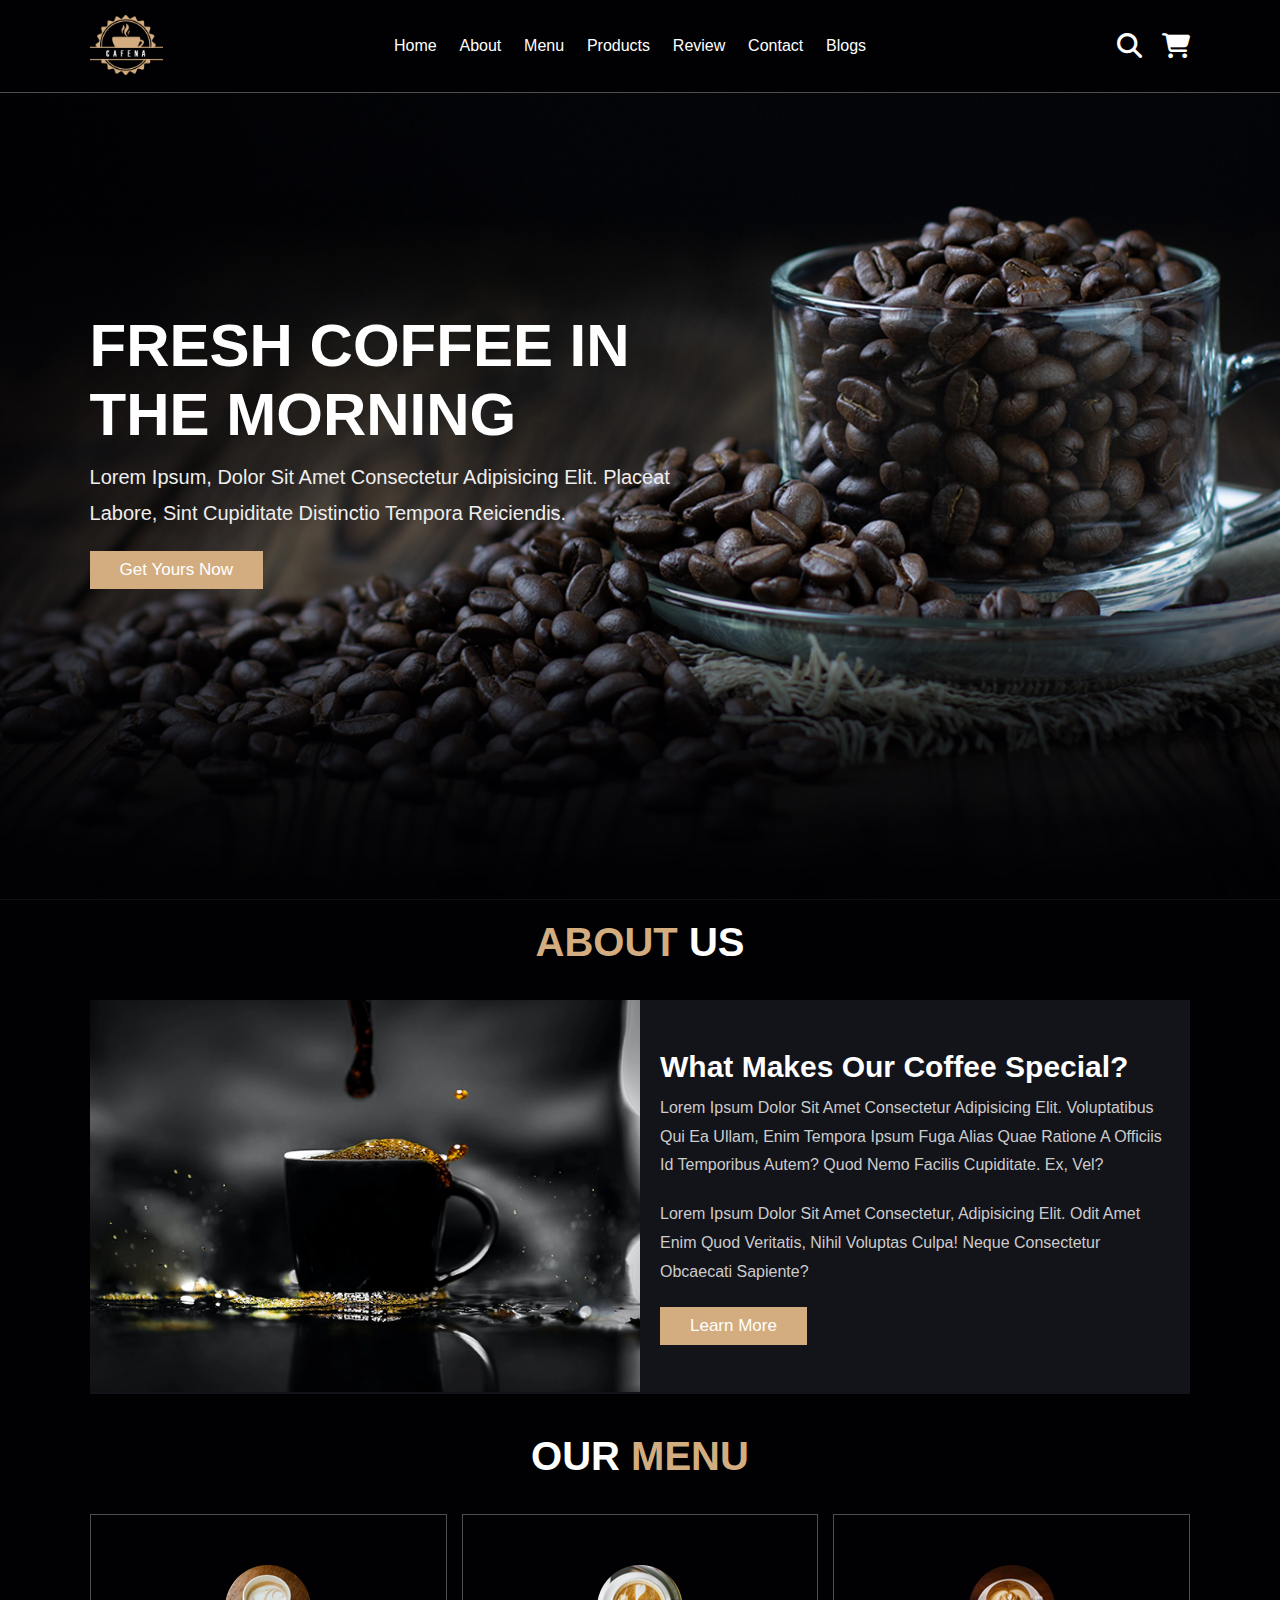
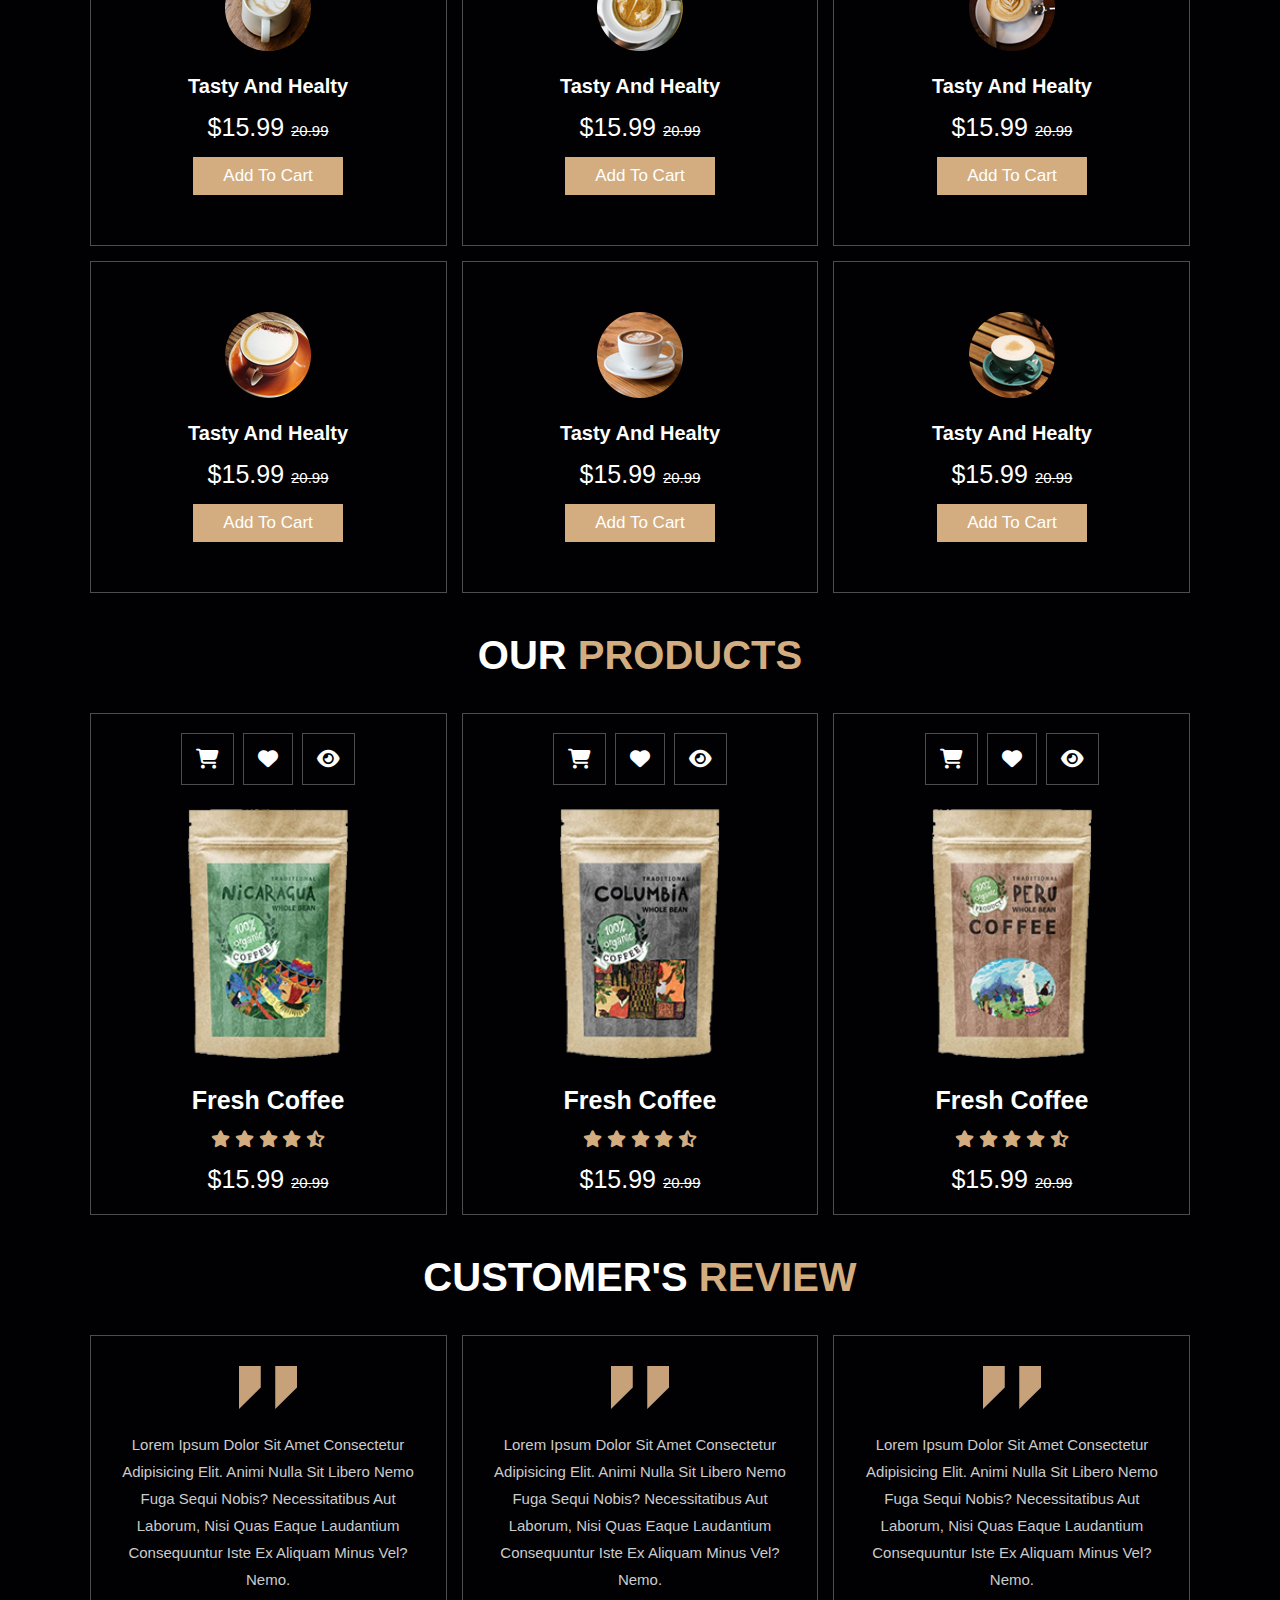
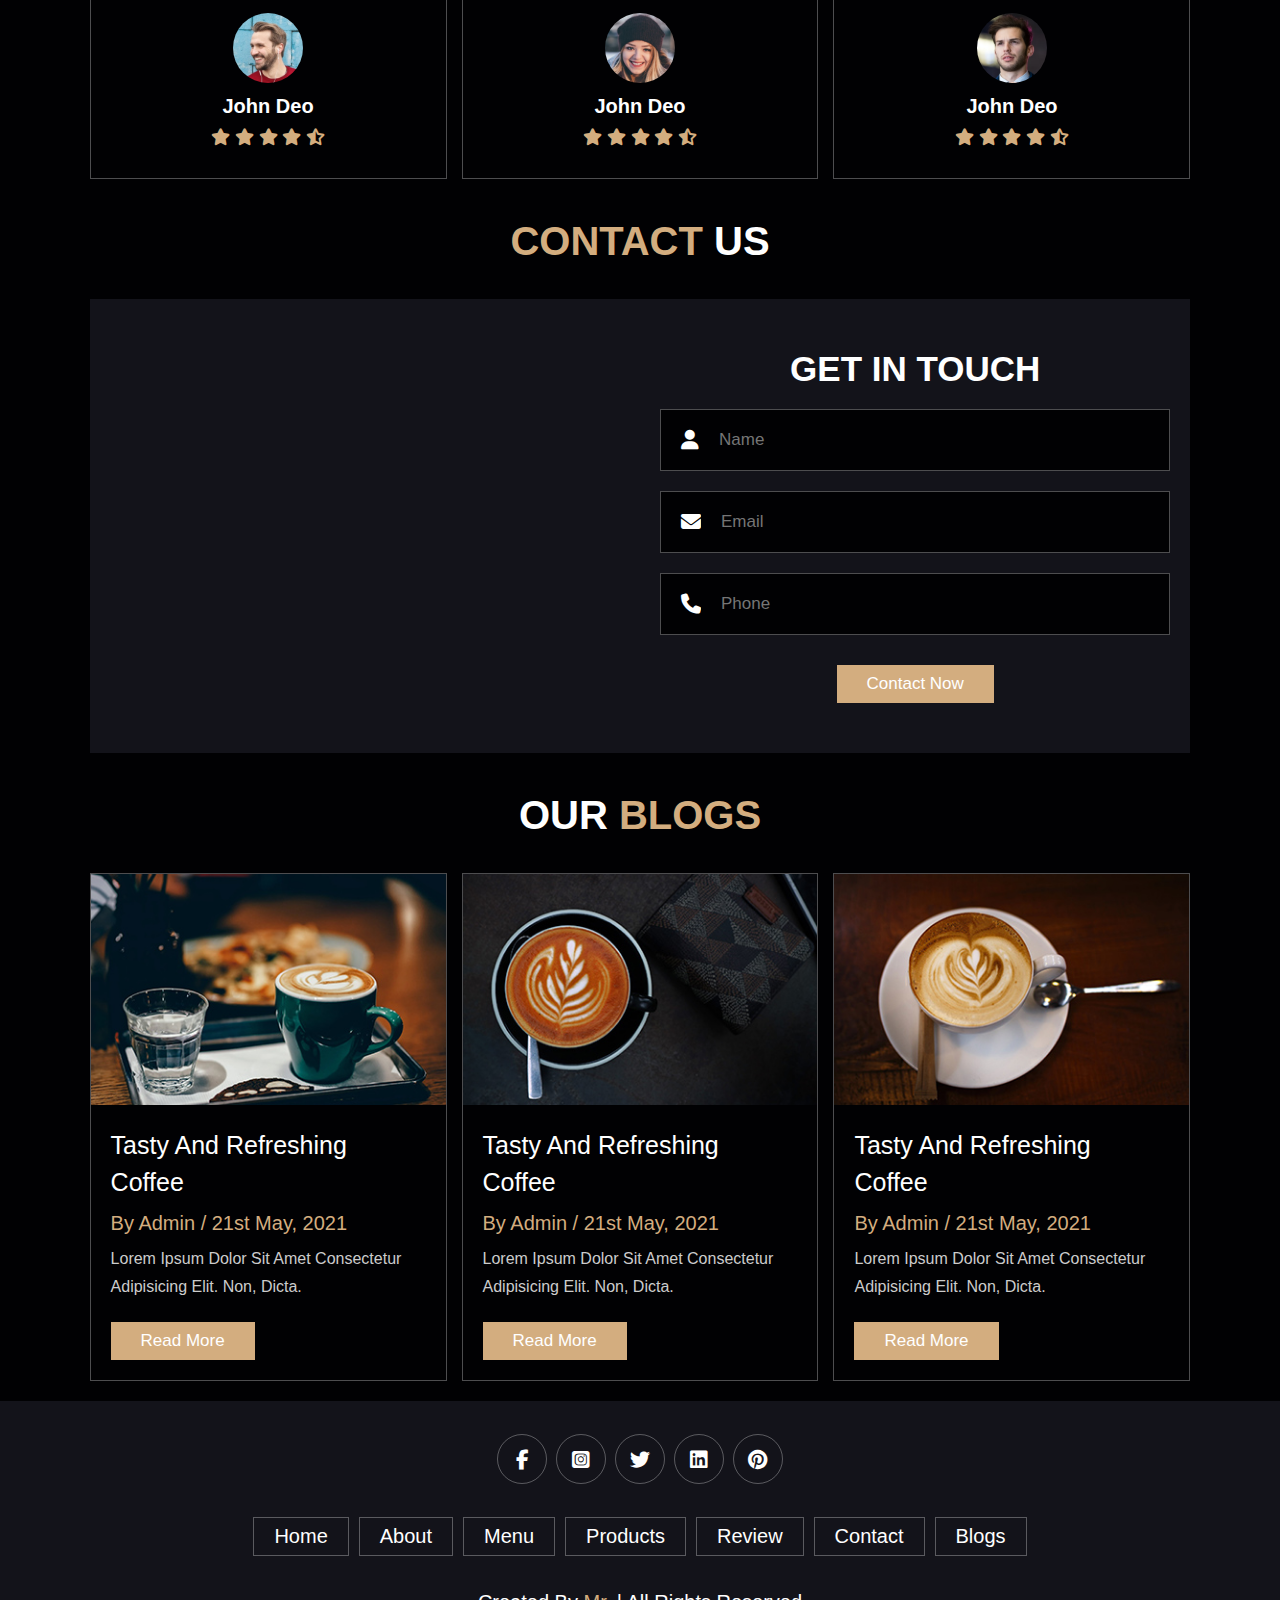
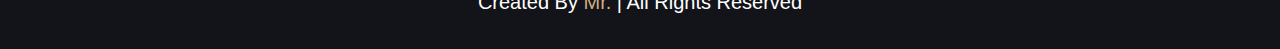
<file: CoffeeWebsite-responsive/index.html>
<!DOCTYPE html>
<html lang="en">
<head>
    <meta charset="UTF-8">
    <meta http-equiv="X-UA-Compatible" content="IE=edge">
    <meta name="viewport" content="width=device-width, initial-scale=1.0">
    <link rel="stylesheet" href="/CoffeeWebsite-responsive/asset/css/style.css">
    <link rel="stylesheet" href="https://cdnjs.cloudflare.com/ajax/libs/font-awesome/6.1.1/css/all.min.css">
    <title>Coffee Website</title>
</head>
<body>
    <header class="header">
        <div class="logo">
            <a href="#"><img src="/CoffeeWebsite-responsive/asset/images/logo.png" alt="logo"></a>
        </div>
        <nav class="navbar">
            <a href="#home">Home</a>
            <a href="#about">About</a>
            <a href="#menu">Menu</a>
            <a href="#products">Products</a>
            <a href="#review">Review</a>
            <a href="#contact">Contact</a>
            <a href="#blogs">Blogs</a>
        </nav>
        <div class="icons">
            <div class="icon-search"><i class="fa-solid fa-magnifying-glass"></i></div>
            <div class="icon-cart"><i class="fa-solid fa-cart-shopping"></i></div>
            <div class="icon-menu"><i class="fa-solid fa-bars"></i></div>
        </div>

        <div class="search-form">
            <input type="text" placeholder="search here...">
            <label for="search-box" class="fa-solid fa-magnifying-glass"></label>
        </div>
        <div class="cart-item-container">
            <div class="cart-item">
                <img src="/CoffeeWebsite-responsive/asset/images/cart-item-1.png" alt="cartitem">
                <div class="content">
                    <h3>Cart Item 01</h3>
                    <span class="price">$15.99/-</span>
                </div>
                <span  class="fa-solid fa-xmark"></span>
            </div>
            <div class="cart-item">
                <img src="/CoffeeWebsite-responsive/asset/images/cart-item-2.png" alt="cartitem">
                <div class="content">
                    <h3>Cart Item 01</h3>
                    <span class="price">$15.99/-</span>
                </div>
                <span  class="fa-solid fa-xmark"></span>
            </div>
            <div class="cart-item">
                <img src="/CoffeeWebsite-responsive/asset/images/cart-item-3.png" alt="cartitem">
                <div class="content">
                    <h3>Cart Item 01</h3>
                    <span class="price">$15.99/-</span>
                </div>
                <span  class="fa-solid fa-xmark"></span>
            </div>
            <div class="cart-item">
                <img src="/CoffeeWebsite-responsive/asset/images/cart-item-4.png" alt="cartitem">
                <div class="content">
                    <h3>Cart Item 01</h3>
                    <span class="price">$15.99/-</span>
                </div>
                <span  class="fa-solid fa-xmark"></span>
            </div>
            <button class="btn checkout-btn">CheckOut Now</button>
        </div>

    </header>

    <!-- section home -->
    <section class="home" id="home">
        <div class="content">
            <h3>fresh coffee in the morning</h3>
            <p>Lorem Ipsum, Dolor Sit Amet Consectetur Adipisicing Elit. Placeat Labore, Sint Cupiditate Distinctio Tempora Reiciendis.</p>
            <button class="btn">Get Yours Now</button>
        </div>
    </section>
    <!-- End section home -->

    <!-- About section -->
    <section class="about" id="about">
        <h1 class="heading"><span>about</span> us</h1>
        <div class="about-box">
            <div class="about-image">
                <img src="/CoffeeWebsite-responsive/asset/images/about-img.jpeg" alt="about">
            </div>
            <div class="about-content">
                <h3>What Makes Our Coffee Special?</h3>
                <p>Lorem Ipsum Dolor Sit Amet Consectetur Adipisicing Elit. Voluptatibus Qui Ea Ullam, Enim Tempora Ipsum Fuga Alias Quae Ratione A Officiis Id Temporibus Autem? Quod Nemo Facilis Cupiditate. Ex, Vel?</p>
                <p>Lorem Ipsum Dolor Sit Amet Consectetur, Adipisicing Elit. Odit Amet Enim Quod Veritatis, Nihil Voluptas Culpa! Neque Consectetur Obcaecati Sapiente?</p>
                <button class="btn">Learn More</button>
            </div>
        </div>
    </section>
    <!-- End about section -->

    <!-- Menu section -->
    <section class="menu" id="menu">
        <h1 class="heading">our <span>menu</span></h1>
        <div class="box-container">
            <div class="box">
                <div class="image">
                    <img src="/CoffeeWebsite-responsive/asset/images/menu-1.png" alt="">
                </div>
                <h3>Tasty And Healty</h3>
                <div class="price">
                    $15.99 <span>20.99</span>
                </div>
                <button class="btn">Add to cart</button>
            </div>
            <div class="box">
                <div class="image">
                    <img src="/CoffeeWebsite-responsive/asset/images/menu-2.png" alt="">
                </div>
                <h3>Tasty And Healty</h3>
                <div class="price">
                    $15.99 <span>20.99</span>
                </div>
                <button class="btn">Add to cart</button>
            </div>
            <div class="box">
                <div class="image">
                    <img src="/CoffeeWebsite-responsive/asset/images/menu-3.png" alt="">
                </div>
                <h3>Tasty And Healty</h3>
                <div class="price">
                    $15.99 <span>20.99</span>
                </div>
                <button class="btn">Add to cart</button>
            </div>
            <div class="box">
                <div class="image">
                    <img src="/CoffeeWebsite-responsive/asset/images/menu-4.png" alt="">
                </div>
                <h3>Tasty And Healty</h3>
                <div class="price">
                    $15.99 <span>20.99</span>
                </div>
                <button class="btn">Add to cart</button>
            </div>
            <div class="box">
                <div class="image">
                    <img src="/CoffeeWebsite-responsive/asset/images/menu-5.png" alt="">
                </div>
                <h3>Tasty And Healty</h3>
                <div class="price">
                    $15.99 <span>20.99</span>
                </div>
                <button class="btn">Add to cart</button>
            </div>
            <div class="box">
                <div class="image">
                    <img src="/CoffeeWebsite-responsive/asset/images/menu-6.png" alt="">
                </div>
                <h3>Tasty And Healty</h3>
                <div class="price">
                    $15.99 <span>20.99</span>
                </div>
                <button class="btn">Add to cart</button>
            </div>
        </div>
    </section>
    <!-- End memnu section -->

    <!-- Products section -->
    <section class="products" id="products">
        <h1 class="heading">our <span>products</span></h1>
        <div class="box-container">
            <div class="box">
                <div class="icons">
                    <a href="#"><i class="fa-solid fa-cart-shopping"></i></a>
                    <a href="#"><i class="fa-solid fa-heart"></i></i></a>
                    <a href="#"><i class="fa-solid fa-eye"></i></i></a>
                </div>
                <div class="image">
                    <img src="/CoffeeWebsite-responsive/asset/images/product-1.png" alt="">
                </div>
                <div class="content">
                    <h3>fresh coffee</h3>
                    <div class="stars">
                        <i class="fa-solid fa-star"></i>
                        <i class="fa-solid fa-star"></i>
                        <i class="fa-solid fa-star"></i>
                        <i class="fa-solid fa-star"></i>
                        <i class="fa-solid fa-star-half-stroke"></i>
                    </div>
                    <div class="price">
                        $15.99 <span>20.99</span>
                    </div>
                </div>
            </div>
            <div class="box">
                <div class="icons">
                    <a href="#"><i class="fa-solid fa-cart-shopping"></i></a>
                    <a href="#"><i class="fa-solid fa-heart"></i></i></a>
                    <a href="#"><i class="fa-solid fa-eye"></i></i></a>
                </div>
                <div class="image">
                    <img src="/CoffeeWebsite-responsive/asset/images/product-2.png" alt="">
                </div>
                <div class="content">
                    <h3>fresh coffee</h3>
                    <div class="stars">
                        <i class="fa-solid fa-star"></i>
                        <i class="fa-solid fa-star"></i>
                        <i class="fa-solid fa-star"></i>
                        <i class="fa-solid fa-star"></i>
                        <i class="fa-solid fa-star-half-stroke"></i>
                    </div>
                    <div class="price">
                        $15.99 <span>20.99</span>
                    </div>
                </div>
            </div>
            <div class="box">
                <div class="icons">
                    <a href="#"><i class="fa-solid fa-cart-shopping"></i></a>
                    <a href="#"><i class="fa-solid fa-heart"></i></i></a>
                    <a href="#"><i class="fa-solid fa-eye"></i></i></a>
                </div>
                <div class="image">
                    <img src="/CoffeeWebsite-responsive/asset/images/product-3.png" alt="">
                </div>
                <div class="content">
                    <h3>fresh coffee</h3>
                    <div class="stars">
                        <i class="fa-solid fa-star"></i>
                        <i class="fa-solid fa-star"></i>
                        <i class="fa-solid fa-star"></i>
                        <i class="fa-solid fa-star"></i>
                        <i class="fa-solid fa-star-half-stroke"></i>
                    </div>
                    <div class="price">
                        $15.99 <span>20.99</span>
                    </div>
                </div>
            </div>
        </div>
    </section>
    <!-- End products section -->

    <!-- Review section -->
    <section class="review" id="review">
        <h1 class="heading">customer's <span>review</span></h1>
        <div class="box-container">
            <div class="box">
                <img src="/CoffeeWebsite-responsive/asset/images/quote-img.png" alt="quote" class="quote">
                <p>Lorem Ipsum Dolor Sit Amet Consectetur Adipisicing Elit. Animi Nulla Sit Libero Nemo Fuga Sequi Nobis? Necessitatibus Aut Laborum, Nisi Quas Eaque Laudantium Consequuntur Iste Ex Aliquam Minus Vel? Nemo.</p>
                <img src="/CoffeeWebsite-responsive/asset/images/pic-1.png" alt="user1" class="user">
                <h3>John Deo</h3>
                <div class="stars">
                    <i class="fa-solid fa-star"></i>
                        <i class="fa-solid fa-star"></i>
                        <i class="fa-solid fa-star"></i>
                        <i class="fa-solid fa-star"></i>
                        <i class="fa-solid fa-star-half-stroke"></i>
                </div>
            </div>
            <div class="box">
                <img src="/CoffeeWebsite-responsive/asset/images/quote-img.png" alt="quote" class="quote">
                <p>Lorem Ipsum Dolor Sit Amet Consectetur Adipisicing Elit. Animi Nulla Sit Libero Nemo Fuga Sequi Nobis? Necessitatibus Aut Laborum, Nisi Quas Eaque Laudantium Consequuntur Iste Ex Aliquam Minus Vel? Nemo.</p>
                <img src="/CoffeeWebsite-responsive/asset/images/pic-2.png" alt="user1" class="user">
                <h3>John Deo</h3>
                <div class="stars">
                    <i class="fa-solid fa-star"></i>
                        <i class="fa-solid fa-star"></i>
                        <i class="fa-solid fa-star"></i>
                        <i class="fa-solid fa-star"></i>
                        <i class="fa-solid fa-star-half-stroke"></i>
                </div>
            </div>
            <div class="box">
                <img src="/CoffeeWebsite-responsive/asset/images/quote-img.png" alt="quote" class="quote">
                <p>Lorem Ipsum Dolor Sit Amet Consectetur Adipisicing Elit. Animi Nulla Sit Libero Nemo Fuga Sequi Nobis? Necessitatibus Aut Laborum, Nisi Quas Eaque Laudantium Consequuntur Iste Ex Aliquam Minus Vel? Nemo.</p>
                <img src="/CoffeeWebsite-responsive/asset/images/pic-3.png" alt="user1" class="user">
                <h3>John Deo</h3>
                <div class="stars">
                    <i class="fa-solid fa-star"></i>
                        <i class="fa-solid fa-star"></i>
                        <i class="fa-solid fa-star"></i>
                        <i class="fa-solid fa-star"></i>
                        <i class="fa-solid fa-star-half-stroke"></i>
                </div>
            </div>
        </div>
    </section>

    <!-- Contact section -->
    <section class="contact" id="contact">
        <h1 class="heading"><span>Contact</span> us</h1>
        <div class="row">
            <div class="map">
                <iframe src="https://www.google.com/maps/embed?pb=!1m18!1m12!1m3!1d3835.6258826749804!2d108.25197741422292!3d15.98090194604529!2m3!1f0!2f0!3f0!3m2!1i1024!2i768!4f13.1!3m3!1m2!1s0x3142108e15bef841%3A0xb51cd860ae14e6f!2zxJDDtG5nIFRyw6AgMiwgSMOyYSBI4bqjaSwgTmfFqSBIw6BuaCBTxqFuLCDEkMOgIE7hurVuZyA1NTAwMDAsIFZp4buHdCBOYW0!5e0!3m2!1svi!2s!4v1650432469972!5m2!1svi!2s" width="600" height="450" style="border:0;" allowfullscreen="" loading="lazy" referrerpolicy="no-referrer-when-downgrade"></iframe>
            </div>
            <div class="form">
                <form action="">
                    <h3>get in touch</h3>
                    <div class="inputBox">
                        <span class="fa-solid fa-user"></span>
                        <input type="text" placeholder="Name">
                    </div>
                    <div class="inputBox">
                        <span class="fa-solid fa-envelope"></span>
                        <input type="email" placeholder="Email">
                    </div>
                    <div class="inputBox">
                        <span class="fa-solid fa-phone"></span>
                        <input type="number" placeholder="Phone">
                    </div>
                    <button class="btn">Contact Now</button>
                </form>
            </div>
        </div>
    </section>

    <!-- Blogs section -->
    <section class="blogs" id="blogs">
        <h1 class="heading">our <span>blogs</span></h1>
        <div class="box-container">
            <div class="box">
                <img src="/CoffeeWebsite-responsive/asset/images/blog-1.jpeg" alt="blog1" class="image">
                <div class="content">
                    <a href="" class="title">Tasty And Refreshing Coffee</a>
                    <span>By Admin / 21st May, 2021</span>
                    <p>Lorem Ipsum Dolor Sit Amet Consectetur Adipisicing Elit. Non, Dicta.</p>
                    <button class="btn">Read More</button>
                </div>
            </div>
            <div class="box">
                <img src="/CoffeeWebsite-responsive/asset/images/blog-2.jpeg" alt="blog1" class="image">
                <div class="content">
                    <a href="" class="title">Tasty And Refreshing Coffee</a>
                    <span>By Admin / 21st May, 2021</span>
                    <p>Lorem Ipsum Dolor Sit Amet Consectetur Adipisicing Elit. Non, Dicta.</p>
                    <button class="btn">Read More</button>
                </div>
            </div>
            <div class="box">
                <img src="/CoffeeWebsite-responsive/asset/images/blog-3.jpeg" alt="blog1" class="image">
                <div class="content">
                    <a href="" class="title">Tasty And Refreshing Coffee</a>
                    <span>By Admin / 21st May, 2021</span>
                    <p>Lorem Ipsum Dolor Sit Amet Consectetur Adipisicing Elit. Non, Dicta.</p>
                    <button class="btn">Read More</button>
                </div>
            </div>
        </div>
    </section>

    <!-- Footer -->
    <footer class="footer">
        <div class="social">
            <a href="#" class="fa-brands fa-facebook-f"></a>
            <a href="#" class="fa-brands fa-instagram-square"></a>
            <a href="#" class="fa-brands fa-twitter"></a>
            <a href="#" class="fa-brands fa-linkedin"></a>
            <a href="#" class="fa-brands fa-pinterest"></a>
        </div>
        <div class="links">
            <a href="#">Home</a>
            <a href="#">About</a>
            <a href="#">Menu</a>
            <a href="#">Products</a>
            <a href="#">Review</a>
            <a href="#">Contact</a>
            <a href="#">Blogs</a>
        </div>
        <div class="credit">
            <p>Created by <span>Mr. </span>| all rights reserved</p>
        </div>
    </footer>
</body>
<script src="/CoffeeWebsite-responsive/asset/js/index.js"></script>
</html>
</file>
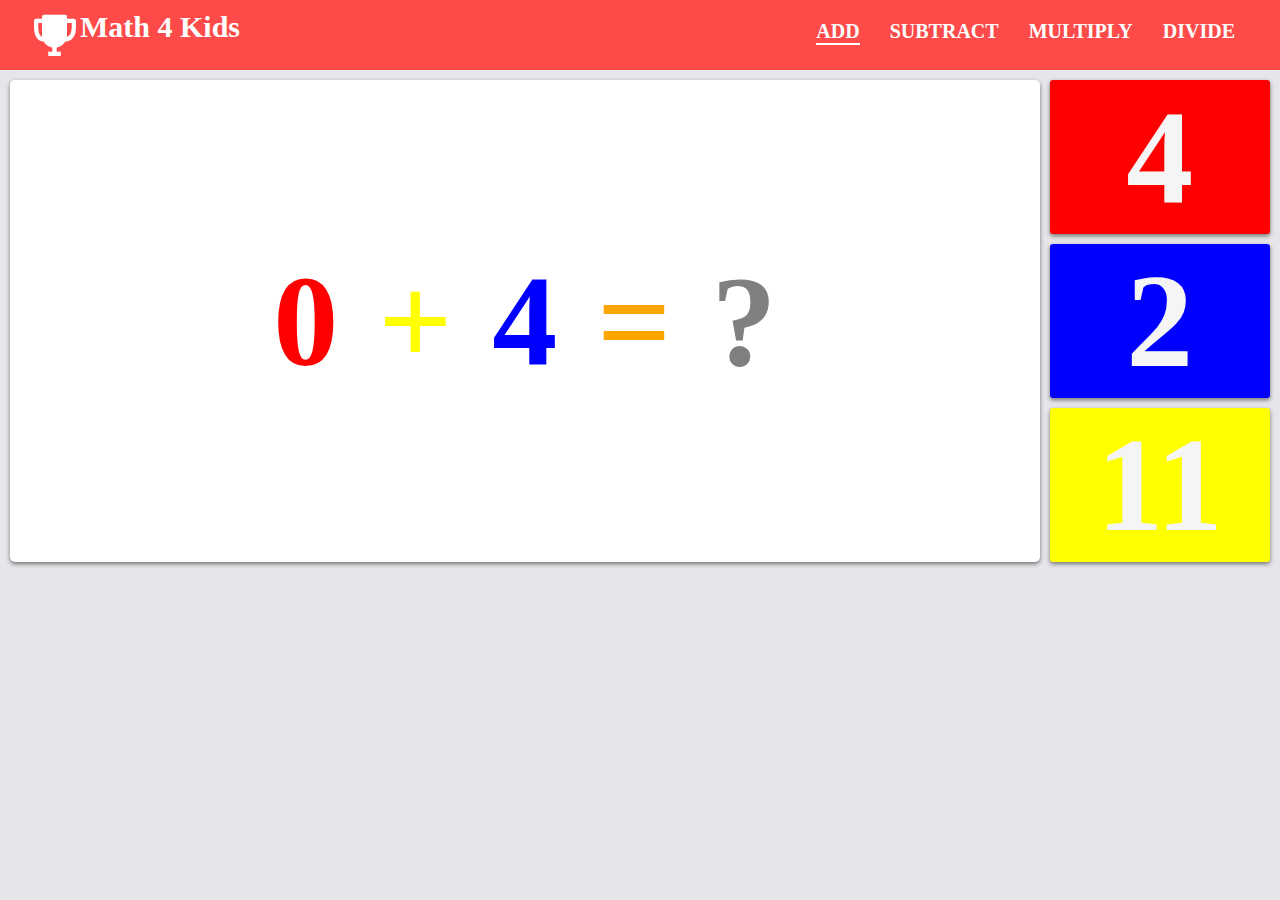
<file: Math4kids/index.html>
<!DOCTYPE html>
<html lang="en">
<head>
    <meta charset="UTF-8">
    <meta http-equiv="X-UA-Compatible" content="IE=edge">
    <meta name="viewport" content="width=device-width, initial-scale=1.0">
    <link rel="stylesheet" href="style.css">
    <link href='https://unpkg.com/boxicons@2.1.2/css/boxicons.min.css' rel='stylesheet'>
    <title>Math 4 kids</title>
</head>
<body>
    <audio class="myAudio">
        <source src="wrong.mp3">
    </audio>
    <header>
        <div class="container">
            <div class="logo">
                <i class='bx bxs-trophy'></i>
                <h1>Math 4 Kids</h1>
            </div>
            <nav>
                <ul>
                    <li class="current"><a href="index.html">ADD</a></li>
                    <li><a href="subtract.html">SUBTRACT</a></li>
                    <li><a href="multiply.html">MULTIPLY</a></li>
                    <li><a href="divide.html">DIVIDE</a></li>
                </ul>
            </nav>
        </div>
    </header>
    <div class="wrapper">
        <div class="equation">
            <h1 style="color: red;" id="num1">1</h1>
            <h1 style="color: yellow;">+</h1>
            <h1 style="color: blue;" id="num2">2</h1>
            <h1 style="color: orange;">=</h1>
            <h1 style="color: grey;">?</h1>
        </div>
        <div class="answer_options">
            <h1 id="option1">3</h1>
            <h1 id="option2">4</h1>
            <h1 id="option3">5</h1>
        </div>
    </div>    
    <script src="app.js"></script>
</body>
</html>
</file>
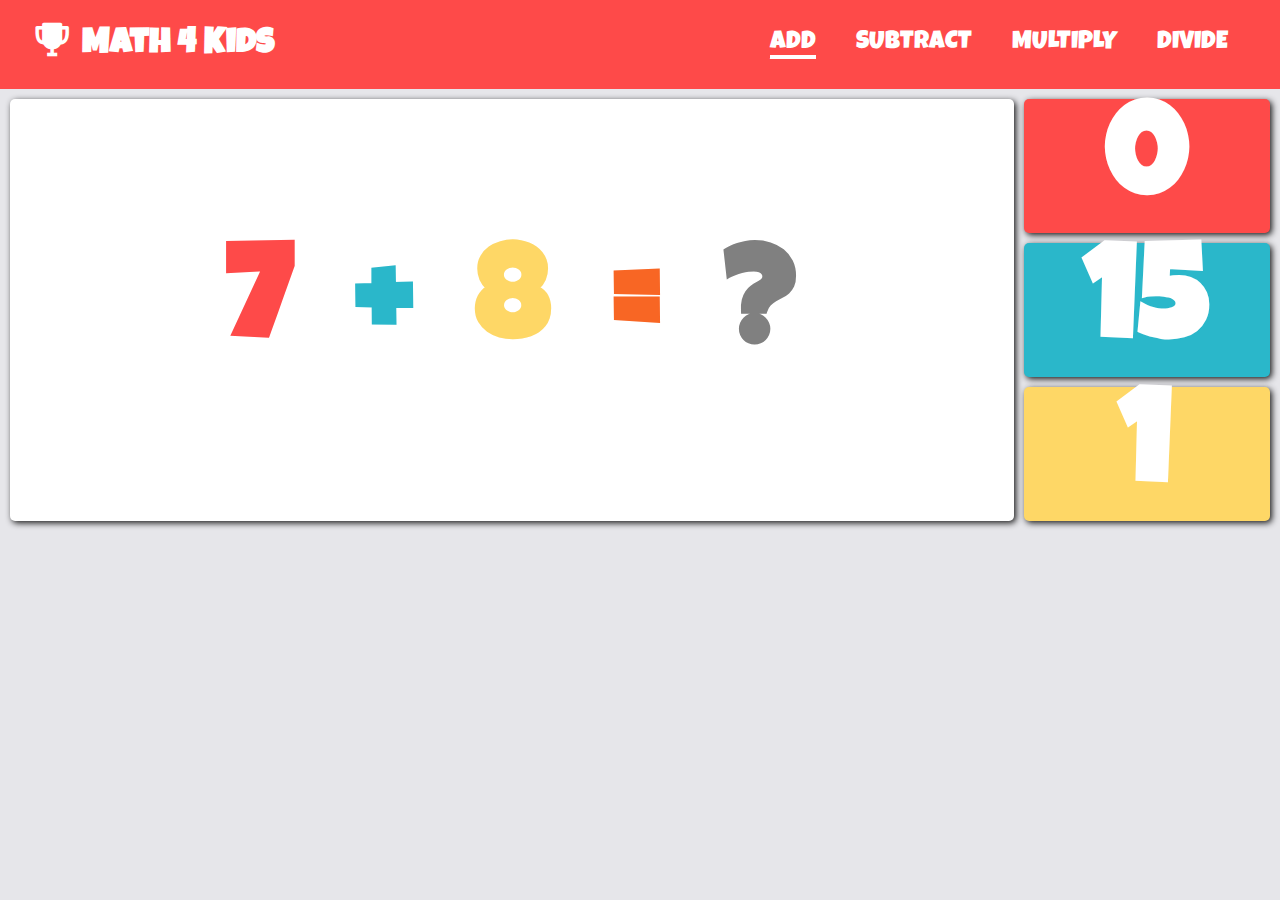
<file: Math4kids/Math4Kids_2/index.html>
<!DOCTYPE html>
<html lang="en">
<head>
    <meta charset="UTF-8">
    <meta http-equiv="X-UA-Compatible" content="IE=edge">
    <meta name="viewport" content="width=device-width, initial-scale=1.0">
    <link rel="stylesheet" href="style.css">
    <link href='https://unpkg.com/boxicons@2.1.2/css/boxicons.min.css' rel='stylesheet'>
    <title>Math 4 kids</title>
</head>
<body>
    <audio class="myAudio">
        <source src="wrong.mp3">
    </audio>
    <header>
        <div class="container">
            <div class="logo">
                <span>
                    <a href="index.html"><i class='bx bxs-trophy' ></i></a>
                </span>
                <h1>Math 4 Kids</h1>
            </div>
            <nav>
                <ul>
                    <li class="current"><a href="index.html">ADD</a></li>
                    <li><a href="index.html">SUBTRACT</a></li>
                    <li><a href="index.html">MULTIPLY</a></li>
                    <li><a href="index.html">DIVIDE</a></li>
                </ul>
            </nav>
        </div>
    </header>
    <div class="wrapper">
        <div class="generate_equation">
            <h1 id="num1" style="color: #FE4A49;">1</h1>
            <h1 style="color: #2AB7CA;">+</h1>
            <h1 id="num2" style="color: #FED766;">2</h1>
            <h1 style="color: #f86624;">=</h1>
            <h1 style="color: grey;">?</h1>
        </div>
        <div class="answer">
           <h1 id="option1">3</h1>
           <h1 id="option2">3</h1>
           <h1 id="option3">4</h1>
        </div>
    </div>
    <script src="add.js"></script>
</body>
</html>
</file>
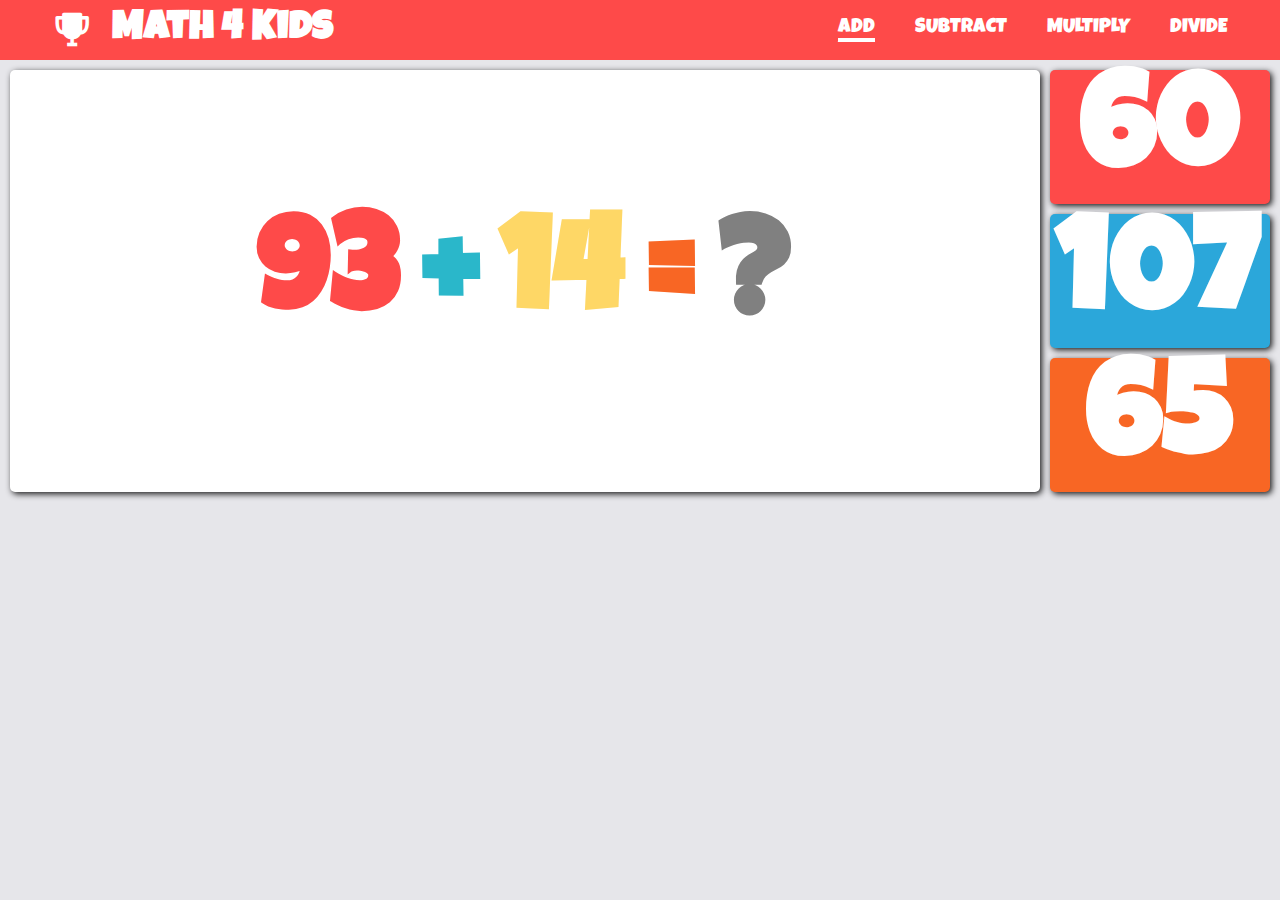
<file: Math4kids/Math4Kids_3/index.html>
<!DOCTYPE html>
<html lang="en">
<head>
    <meta charset="UTF-8">
    <meta http-equiv="X-UA-Compatible" content="IE=edge">
    <meta name="viewport" content="width=device-width, initial-scale=1.0">
    <link rel="stylesheet" href="style.css">
    <link href='https://unpkg.com/boxicons@2.1.2/css/boxicons.min.css' rel='stylesheet'>
    <title>Document</title>
</head>
<body>
    <audio class="myAudio">
        <source src="wrong.mp3">
    </audio>
    <header>
        <div class="container">
            <div class="nav">
                <i class='bx bxs-trophy'></i>
                <h1>Math 4 Kids</h1>
                <nav>
                    <ul>
                        <li class="current"><a href="index.html">ADD</a></li>
                        <li><a href="subtract">SUBTRACT</a></li>
                        <li><a href="multiply">MULTIPLY</a></li>
                        <li><a href="divide">DIVIDE</a></li>
                    </ul>
                </nav>
            </div>
        </div>
    </header>
    <div class="wrapper">
        <div class="equation">
            <h1 style="color: #FE4A49;" id="num1">8</h1>
            <h1 style="color: #2AB7CA;">+</h1>
            <h1 style="color: #FED766;" id="num2">11</h1>
            <h1 style="color: #f86624;">=</h1>
            <h1 style="color: grey;">?</h1>
        </div>
        <div class="answer">
            <h1 id="option1">8</h1>
            <h1 id="option2">7</h1>
            <h1 id="option3">19</h1>
        </div>
    </div>
    <script src="add.js"></script>
</body>
</html>
</file>
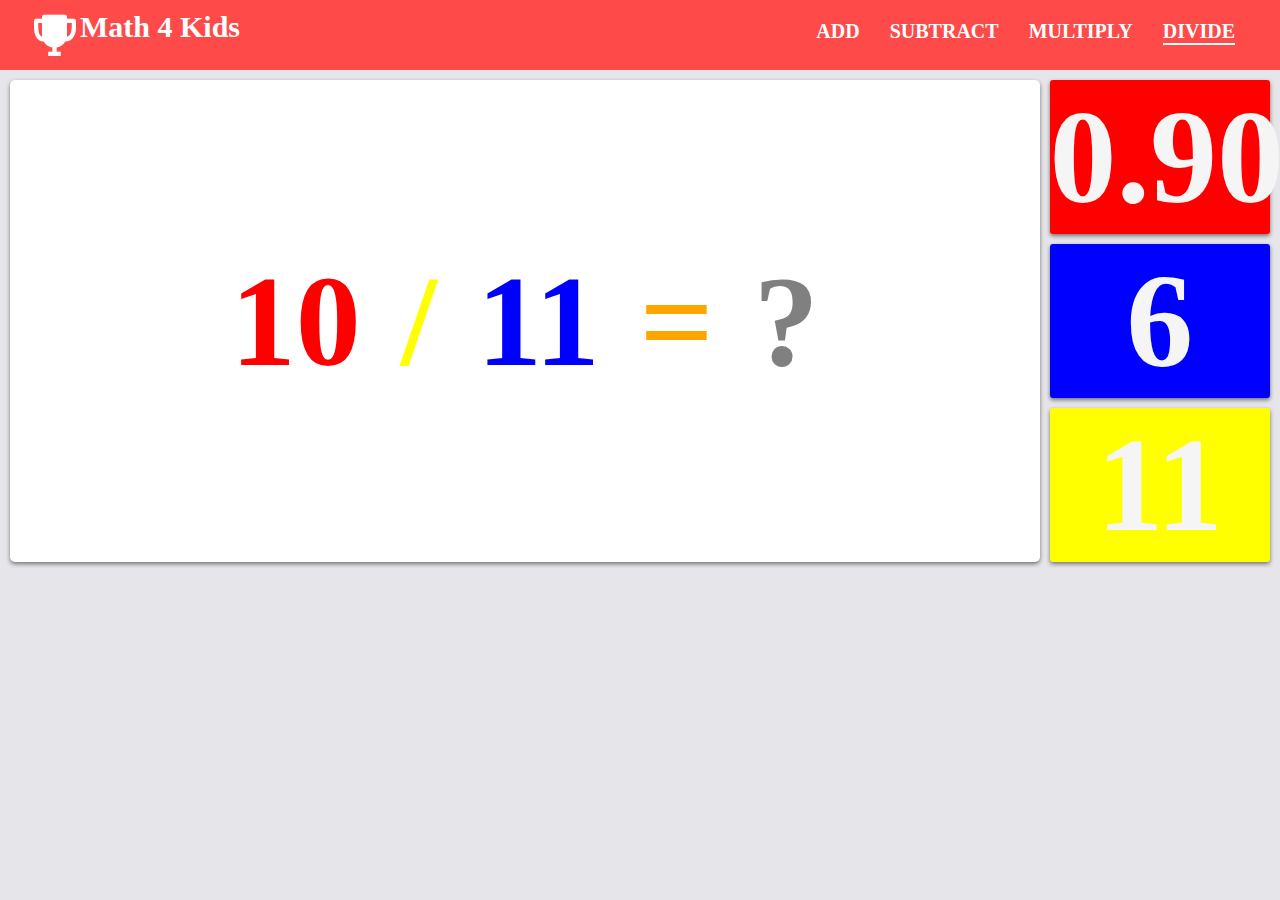
<file: Math4kids/divide.html>
<!DOCTYPE html>
<html lang="en">
<head>
    <meta charset="UTF-8">
    <meta http-equiv="X-UA-Compatible" content="IE=edge">
    <meta name="viewport" content="width=device-width, initial-scale=1.0">
    <link rel="stylesheet" href="style.css">
    <link href='https://unpkg.com/boxicons@2.1.2/css/boxicons.min.css' rel='stylesheet'>
    <title>Math 4 kids</title>
</head>
<body>
    <audio class="myAudio">
        <source src="wrong.mp3">
    </audio>
    <header>
        <div class="container">
            <div class="logo">
                <i class='bx bxs-trophy'></i>
                <h1>Math 4 Kids</h1>
            </div>
            <nav>
                <ul>
                    <li><a href="index.html">ADD</a></li>
                    <li><a href="subtract.html">SUBTRACT</a></li>
                    <li><a href="multiply.html">MULTIPLY</a></li>
                    <li class="current"><a href="divide.html">DIVIDE</a></li>
                </ul>
            </nav>
        </div>
    </header>
    <div class="wrapper">
        <div class="equation">
            <h1 style="color: red;" id="num1">1</h1>
            <h1 style="color: yellow;">/</h1>
            <h1 style="color: blue;" id="num2">2</h1>
            <h1 style="color: orange;">=</h1>
            <h1 style="color: grey;">?</h1>
        </div>
        <div class="answer_options">
            <h1 id="option1">3</h1>
            <h1 id="option2">4</h1>
            <h1 id="option3">5</h1>
        </div>
    </div>    
    <script src="divide.js"></script>
</body>
</html>
</file>
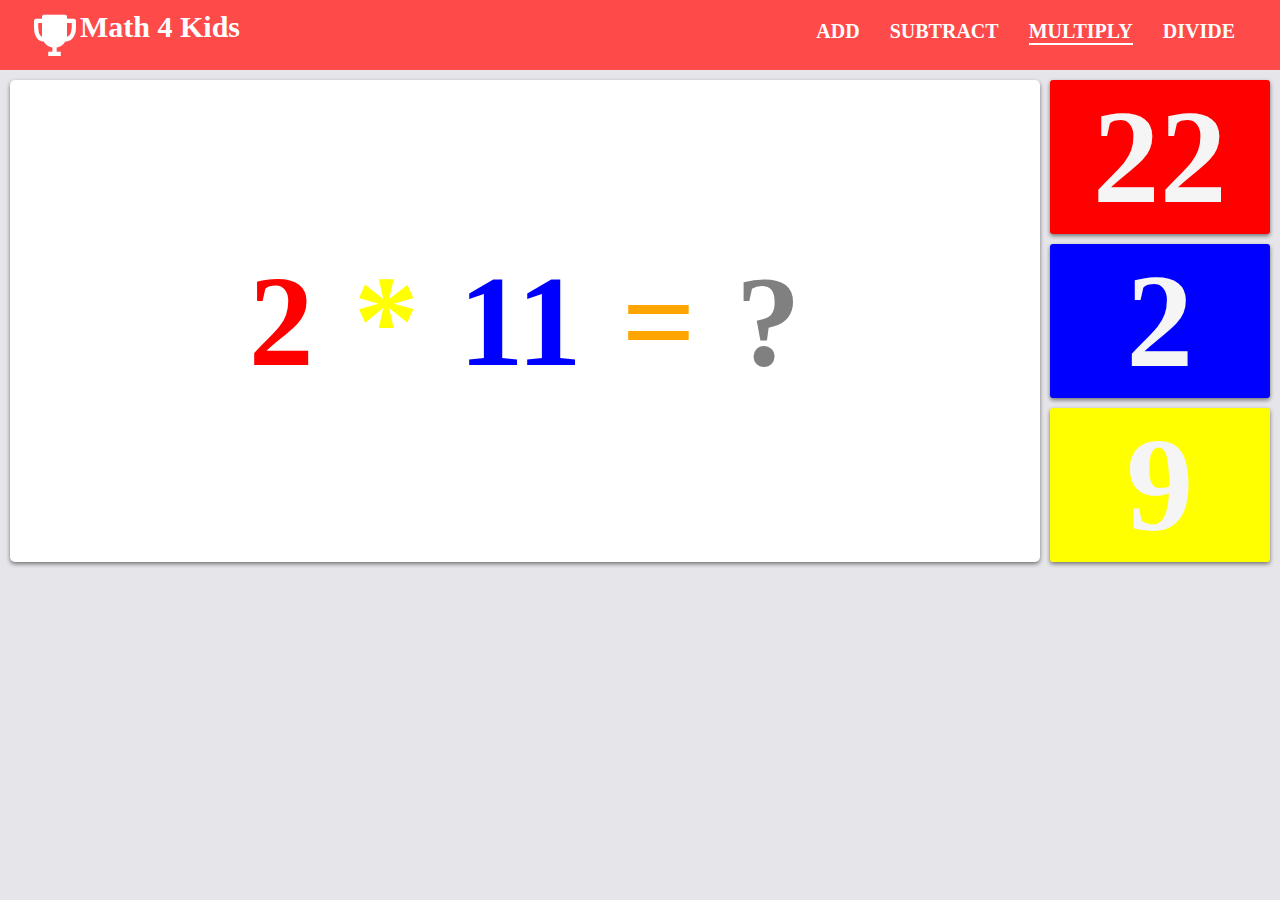
<file: Math4kids/multiply.html>
<!DOCTYPE html>
<html lang="en">
<head>
    <meta charset="UTF-8">
    <meta http-equiv="X-UA-Compatible" content="IE=edge">
    <meta name="viewport" content="width=device-width, initial-scale=1.0">
    <link rel="stylesheet" href="style.css">
    <link href='https://unpkg.com/boxicons@2.1.2/css/boxicons.min.css' rel='stylesheet'>
    <title>Math 4 kids</title>
</head>
<body>
    <audio class="myAudio">
        <source src="wrong.mp3">
    </audio>
    <header>
        <div class="container">
            <div class="logo">
                <i class='bx bxs-trophy'></i>
                <h1>Math 4 Kids</h1>
            </div>
            <nav>
                <ul>
                    <li><a href="index.html">ADD</a></li>
                    <li><a href="subtract.html">SUBTRACT</a></li>
                    <li class="current"><a href="multiply.html">MULTIPLY</a></li>
                    <li><a href="divide.html">DIVIDE</a></li>
                </ul>
            </nav>
        </div>
    </header>
    <div class="wrapper">
        <div class="equation">
            <h1 style="color: red;" id="num1">1</h1>
            <h1 style="color: yellow;">*</h1>
            <h1 style="color: blue;" id="num2">2</h1>
            <h1 style="color: orange;">=</h1>
            <h1 style="color: grey;">?</h1>
        </div>
        <div class="answer_options">
            <h1 id="option1">3</h1>
            <h1 id="option2">4</h1>
            <h1 id="option3">5</h1>
        </div>
    </div>    
    <script src="multiply.js"></script>
</body>
</html>
</file>
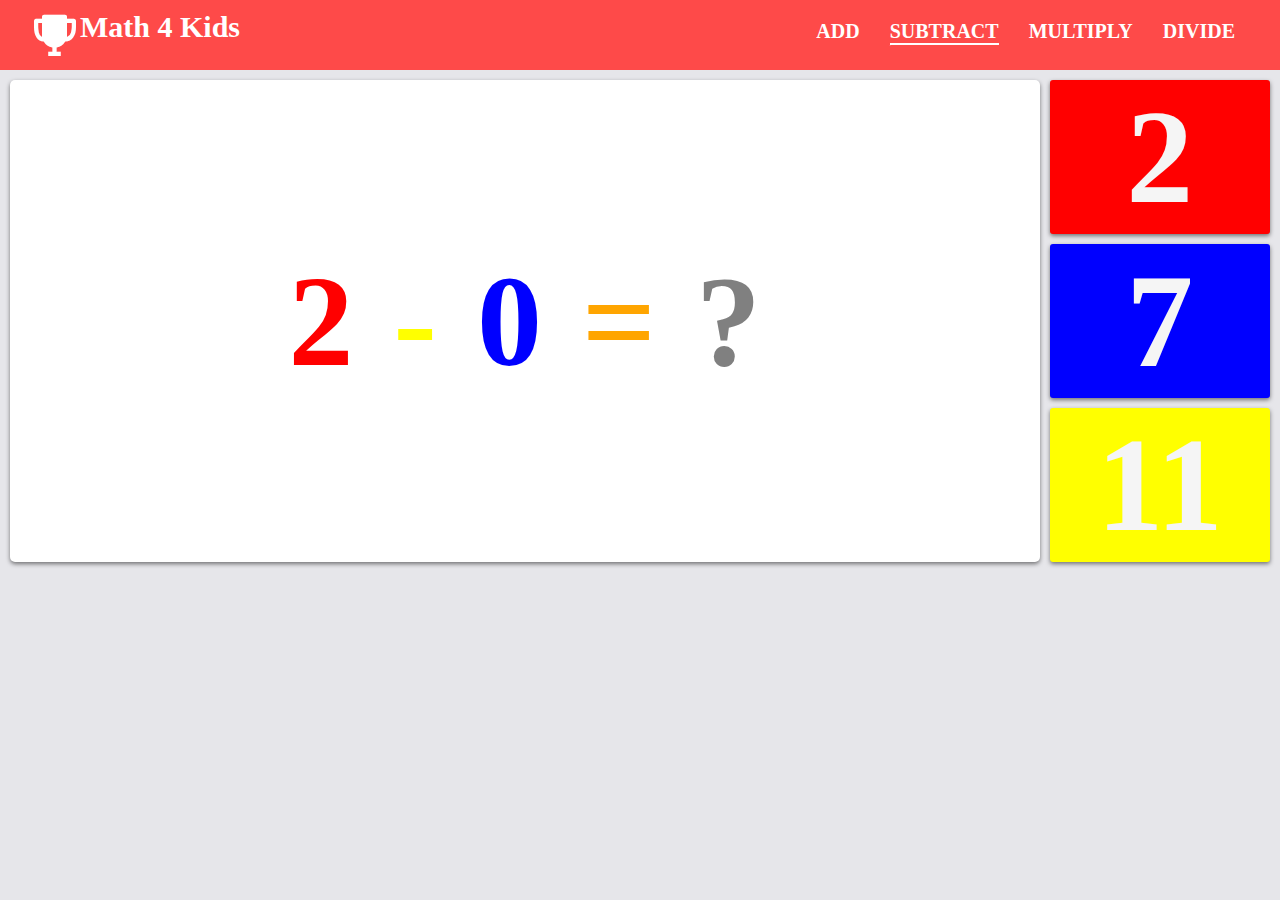
<file: Math4kids/subtract.html>
<!DOCTYPE html>
<html lang="en">
<head>
    <meta charset="UTF-8">
    <meta http-equiv="X-UA-Compatible" content="IE=edge">
    <meta name="viewport" content="width=device-width, initial-scale=1.0">
    <link rel="stylesheet" href="style.css">
    <link href='https://unpkg.com/boxicons@2.1.2/css/boxicons.min.css' rel='stylesheet'>
    <title>Math 4 kids</title>
</head>
<body>
    <audio class="myAudio">
        <source src="wrong.mp3">
    </audio>
    <header>
        <div class="container">
            <div class="logo">
                <i class='bx bxs-trophy'></i>
                <h1>Math 4 Kids</h1>
            </div>
            <nav>
                <ul>
                    <li><a href="index.html">ADD</a></li>
                    <li class="current"><a href="subtract.html">SUBTRACT</a></li>
                    <li><a href="multiply.html">MULTIPLY</a></li>
                    <li><a href="divide.html">DIVIDE</a></li>
                </ul>
            </nav>
        </div>
    </header>
    <div class="wrapper">
        <div class="equation">
            <h1 style="color: red;" id="num1">1</h1>
            <h1 style="color: yellow;">-</h1>
            <h1 style="color: blue;" id="num2">2</h1>
            <h1 style="color: orange;">=</h1>
            <h1 style="color: grey;">?</h1>
        </div>
        <div class="answer_options">
            <h1 id="option1">3</h1>
            <h1 id="option2">4</h1>
            <h1 id="option3">5</h1>
        </div>
    </div>    
    <script src="subtract.js"></script>
</body>
</html>
</file>
<file: CoffeeWebsite-responsive/asset/css/style.css>
*{
    margin: 0;
    padding: 0;
    box-sizing: border-box;
    font-family: 'Roboto', sans-serif;
    text-decoration: none;
    border: none;
    outline: none;
    text-transform: capitalize;
    transition: .2s linear;
}
:root {
    --main-color: #d3ad7f;
    --black: #13131a;
    --bg: #010103;
    --border: .1rem solid rgba(255,255,255,.3);
}
html{
    font-size: 62.5%;
    overflow-x: hidden;
    scroll-padding-top: 9rem;
    scroll-behavior: smooth;
}
html::-webkit-scrollbar{
    width: 0.8rem;
}
html::-webkit-scrollbar-track{
    background: transparent;
}
html::-webkit-scrollbar-thumb{
    background: #fff;
    border-radius: 5rem;
}
body{
    background: var(--bg);
}
section{
    padding: 2rem 7%;
}
.heading{
    text-align: center;
    color: #fff;
    font-size: 4rem;
    text-transform: uppercase;
    padding-bottom: 3.5rem;
}
.heading span{
    color: var(--main-color);
    text-transform: uppercase;
}
.btn{
    padding: 0.9rem 3rem;
    color: #fff;
    margin-top: 1rem;
    background-color: var(--main-color);
    font-size: 1.7rem;
    cursor: pointer;
    display: inline-block;
}
.btn:hover{
    letter-spacing: 0.2rem;
}   
.header{
    position: fixed;
    top: 0;
    left: 0;
    right: 0;
    display: flex;
    align-items: center;
    justify-content: space-between;
    z-index: 1000;
    padding: 1.5rem 2rem;
    border-bottom: var(--border);
    background: var(--bg);
    padding:1.5rem 7%;
}
.header .logo img{
    height: 6rem;
}
.header .navbar a{
    margin: 0 1rem;
    color: #ffffff;
    font-size: 1.6rem;
}
.header .navbar a:hover{
    color: var(--main-color);
    border-bottom: .1rem solid var(--main-color);
    padding-bottom: .5rem;
}
.header .icons{
    display: flex;
}
.header .icons div{
    font-size: 2.5rem;
    color: #fff;
    margin-left: 2rem;
    cursor: pointer;
}
.header .icons div:hover{
    color: var(--main-color);
}
.header #search-btn::before{
    content: "\f002";
}
.header #cart-btn::before{
    content: "\f07a";
}

.header .search-form.active{
    transform: scaleY(1);
}
.header .search-form{
    position: absolute;
    top: 115%;
    right: 7%;
    background: #fff;
    width: 50rem;
    height: 5rem;
    display: flex;
    align-items: center;
    transform: scaleY(0);
}
.header .search-form input{
    padding: 1rem;
    color: var(--black);
    width: 100%;
    height: 100%;
    text-transform: none;
    font-size: 1.6rem;
    transform-origin: top;
}
.header .search-form label{
    font-size: 2.2rem;
    margin-right: 1.5rem;
    cursor: pointer;
    color: var(--bg);
}
.header .search-form label:hover{
    color: var(--main-color);
}

.header .cart-item-container.active{
    right: 0;
}
.header .cart-item-container{
    position: absolute;
    top: 100%;
    right: -100%;
    background: #fff;
    height: calc(100vh - 9.5rem);
    padding: 0 1.5rem;
    width: 35rem;
}
.header .cart-item-container .cart-item{
    position: relative;
    display: flex;
    align-items: center;
    gap: 1.5rem;
    margin: 2rem 0;
}
.header .cart-item-container .cart-item img{
    height: 7rem;
}
.header .cart-item-container .cart-item .content h3{
    font-size: 2rem;
    color: var(--bg);
    padding-bottom: 0.5rem;
}
.header .cart-item-container .cart-item .content .price{
    color: var(--main-color);
    font-size: 1.5rem;
}
.header .cart-item-container .cart-item .fa-xmark{
    position: absolute;
    top: 1rem;
    right: 0;
    font-size: 2rem;
    cursor: pointer;
    color: var(--bg);
}
.header .cart-item-container .cart-item .fa-xmark:hover{
    color: var(--main-color);
}
.header .cart-item-container .checkout-btn{
    width: 100%;
}
.home{
    background: url(/CoffeeWebsite-responsive/asset/images/home-img.jpeg) no-repeat;
    min-height: 100vh;
    background-size: cover;
    background-position: center;
    display: flex;
    align-items: center;
}
.home .content{
    max-width: 60rem;
}
.home .content h3{
    font-size: 6rem;
    text-transform: uppercase;
    color: #ffffff;
}
.home .content p{
    font-size: 2rem;
    padding: 1rem 0;
    line-height: 1.8;
    color: #eee;
    font-weight: lighter;
}

.about .about-box{
    display: flex;
    align-items: center;
    flex-wrap: wrap;
    background-color: var(--black);
}
.about .about-box .about-image{
    flex: 1 1 45rem;
}
.about .about-box .about-image img{
    width: 100%;
}
.about .about-box .about-content{
    flex: 1 1 45rem;
    padding: 2rem;
}
.about .about-box .about-content h3{
    font-size: 3rem;
    color: #fff;
}
.about .about-box .about-content p{
    padding: 1rem 0;
    color: #ccc;
    line-height: 1.8;
    font-size: 1.6rem;
}

.box-container{
    display: grid;
    grid-template-columns: repeat(auto-fit, minmax(30rem, 1fr));
    gap: 1.5rem;
}
.menu .box-container .box{
    padding: 5rem;
    border:var(--border);
    text-align: center;
}
.menu .box-container .box .image{
    height: 10rem;
}
.menu .box-container .box h3{
    color: #fff;
    font-size: 2rem;
    padding: 1rem 0;
}
.menu .box-container .box .price{
    font-size: 2.5rem;
    color: #fff;
    padding: 0.5rem 0;
}
.menu .box-container .box .price span{
    font-size: 1.5rem;
    text-decoration: line-through;
    font-weight: lighter;
}
.menu .box-container .box:hover{
    background-color: #fff;
}
.menu .box-container .box:hover > *{
    color: var(--bg);
}

.products .box-container .box{
    padding: 2rem;
    text-align: center;
    border: var(--border);
}
.products .box-container .box .icons{
    
}
.products .box-container .box .icons a{
    border: var(--border);
    font-size: 2rem;
    margin: 0.3rem;
    color: #fff;
    line-height: 5rem;
    padding: 1.4rem;
    cursor: pointer;
}
.products .box-container .box .icons a:hover{
    background-color: var(--main-color);
}
.products .box-container .box .image{
    margin: 2.5rem 0;
}
.products .box-container .box .image img{
    height: 25rem;
}
.products .box-container .box .content{
    color: #fff;
}
.products .box-container .box .content h3{
    font-size: 2.5rem;
}
.products .box-container .box .content .stars{
    padding: 1.5rem 0;
    color: var(--main-color);
    font-size: 1.7rem;
} 
.products .box-container .box .content .price{
    font-size: 2.5rem;
} 
.products .box-container .box .content .price span{
    font-size: 1.5rem;
    font-weight: lighter;
    text-decoration: line-through;
}

.review .box-container .box{
    padding: 3rem 2rem;
    text-align: center;
    border: var(--border);
}
.review .box-container .box .user{
    height: 7rem;
    width: 7rem;
    border-radius: 50%;
    object-fit: cover;
    object-position: center;
}
.review .box-container .box h3{
    font-size: 2rem;
    padding: 1rem;
    color: #fff;
}
.review .box-container .box p{
    font-size: 1.5rem;
    color: #cccccc;
    padding: 2rem 0;
    line-height: 1.8;
}

.review .box-container .box .stars{
    font-size: 1.7rem;
    color: var(--main-color);
}

.contact .row{
    display: flex;
    flex-wrap: wrap;
    align-items: center;
    background: var(--black);
}
.contact .row .map{
    flex: 1 1 45rem;
}
.contact .row .map iframe{
    width: 100%;
}
.contact .row .form{
    flex: 1 1 45rem;
    text-align: center;
    padding: 5rem 2rem;
}
.contact .row .form h3{
    font-size: 3.5rem;
    text-transform: uppercase;
    color: #fff;
}
.contact .row .form .inputBox{
    margin: 2rem 0;
    background-color: var(--bg);
    border: var(--border);
    display: flex;
    align-items: center;
}
.contact .row .form .inputBox span{
    color: #fff;
    font-size: 2rem;
    padding-left: 2rem;
}
.contact .row .form .inputBox input{
    width: 100%;
    border: none;
    outline: none;
    background-color: var(--bg);
    padding: 2rem;
    font-size: 1.7rem;
    color: #fff;
}
.blogs .box-container .box{
    border: var(--border);
}
.blogs .box-container .box .image{
    width: 100%;
}
.blogs .box-container .box .content{
    padding: 2rem;
}
.blogs .box-container .box .content a{
    font-size: 2.5rem;
    color: #fff;
    line-height: 1.5;
}
.blogs .box-container .box .content span{
    color: var(--main-color);
    font-size: 2rem;
    padding-top: 1rem;
    display: block;
}
.blogs .box-container .box .content p{
    font-size: 1.6rem;
    color: rgb(204, 204, 204);
    line-height: 1.8;
    padding: 1rem 0;
}

.footer{
    background-color: var(--black);
    padding: 2rem;
    text-align: center;
}
.footer .social{
    padding: 1rem 0;
}
.footer .social a{
    width: 5rem;
    height: 5rem;
    border-radius: 50%;
    border: var(--border);
    font-size: 2rem;
    line-height: 5rem;
    margin: 0.3rem;
    color: #fff;
}
.footer .social a:hover{
    background-color: var(--main-color);
}
.footer .links{
    padding: 2rem 0;
    display: flex;
    justify-content: center;
    flex-wrap: wrap;
    gap: 1rem;
}
.footer .links a{
    border: var(--border);
    font-size: 2rem;
    padding: 0.7rem 2rem;
    color: #fff;
}
.footer .links a:hover{
    background: var(--main-color);
}
.footer .credit{
    padding: 1.5rem;
}
.footer .credit p{
    font-size: 2rem;
    color: #fff;
    font-weight: lighter;
}
.footer .credit span{
    color: var(--main-color);
}


/* media pc*/
@media(min-width: 1024px){
    .header .icons .icon-menu{
        display: none;
    }
}

/* media tablet */
@media (min-width: 740px) and (max-width: 1023px){
    .html{
        font-size: 55%;
    }
    .header .icon-menu{
        display: none;
    }
    .header{
        padding: 1.5rem 2rem;
    }
    .header .search-form{
        right: 2rem;
        width: 90%;
    }
    section{
        padding-left: 2rem;
        padding-right: 2rem;
    }

}

/* media mobile */
@media(max-width: 739px){

    html{
        font-size: 50%;
    }
    .header{
        padding:1.5rem 2rem;
    }
    section{
        padding: 0 2rem;
    }
    .header .navbar{
        display: block;
        position: absolute;
        top: 100%;
        right: -100%;
        background: #fff;
        width: 30rem;
        height: calc(100vh - 9.5rem);
    }
    .header .search-form{
        width: 90%;
        right: 2rem;
    }
    .header .navbar.active{
        right: 0;
    }
    .header .navbar a{
        display: block;
        color: var(--black);
        padding: 0.5rem;
        margin: 1.5rem;
        font-size: 2rem;
    }
}
</file>
<file: Math4kids/style.css>
@import url('https://fonts.googleapis.com/css2?family=Poppins:ital,wght@0,100;0,200;0,300;0,400;0,500;0,600;0,700;0,800;0,900;1,100;1,200;1,300;1,400;1,500;1,600;1,700;1,800;1,900&display=swap');
*{
    margin: 0;
    padding: 0;
    box-sizing: border-box;
}
body{
    background-color: #E6E6EA;
    font-family: 'Luckiest Guy', cursive;
}
.container{
    padding: 10px 30px;
    overflow: hidden;
    background: #FE4A49;
}
.container .logo i{
    float: left;
    font-size: 50px;
    color: white;
}
.container .logo h1{
    float: left;
    font-size: 30px;
    color: white;

}
.container nav{
    float: right;
    margin-top: 10px;
}
.container nav ul{
    list-style-type: none;
}
.container nav ul li{
    float: left;
    padding: 0 15px;
}
.container a{
    text-decoration: none;
    color: white;
    font-size: 20px;
    align-items: center;
    font-weight: 900;
}
.current a::after{
    content: '_';
    font-size: 2px;
    background-color: white;
    display: block;
}
.wrapper{
    display: grid;
    grid-template-columns: 82% 18%;
}
.wrapper .equation{
    background-color: white;
    display: flex;
    align-items: center;
    justify-content: center;
    text-align: center;
    font-size: 65px;
    margin: 10px 10px 3px 10px;
    border-radius: 5px;
    box-shadow: 0px 2px 4px 0px rgb(0 0 0 / 50%);
}
.wrapper .equation h1{
    padding: 20px;
}
@media (max-width: 480px){
.equation h1 {
    display: inline;
    padding: 10px;
}
}
.wrapper .answer_options{
    font-size: 67px;
    margin-bottom: 3px;
    margin-right: 10px;
}
.wrapper .answer_options h1{
    cursor: pointer;
    color: whitesmoke;
    border-radius: 3px;
    width: 100%;
    text-align: center;
    margin-top: 10px;
    box-shadow: 0px 2px 4px 0px rgb(0 0 0 / 50%);
}
.wrapper .answer_options #option1{
    background-color: red;
}
.wrapper .answer_options #option2{
    background-color: blue;
}
.wrapper .answer_options #option3{
    background-color: yellow;
}
</file>
<file: Math4kids/Math4Kids_2/style.css>
@import url('https://fonts.googleapis.com/css2?family=Luckiest+Guy&family=Poppins:ital,wght@0,100;0,200;0,300;0,400;0,500;0,600;0,700;0,800;0,900;1,100;1,200;1,300;1,400;1,500;1,600;1,700;1,800;1,900&display=swap');

*{
    margin: 0;
    padding: 0;
    box-sizing: border-box;
}
body{
    background: #E6E6EA;
    font-family: 'Luckiest Guy',cursive;
    height: 100%;
}
header{
    background-color: #FE4A49;
}
.container{
    width: 95%;
    margin: auto;
    display: flex;
    position: relative;
    padding: 20px 0;
}
.container .logo{
    display: flex;
    align-items: center;
}
.container .logo a{
    color: white;
    font-size: 40px;
}
.container .logo h1{
    margin-left: 10px;
    color: white;
    font-size: 35px;
}
.container nav{
    position: absolute;
    display: flex;
    align-items: center;
    justify-content: center;
    right: 0;
    margin-top: 10px;
}
.container nav ul{
    list-style-type: none;
}
.container nav ul li{
    float: left;
    padding: 0 20px;
}
.container nav ul li a{
    text-decoration: none;
    font-size: 25px;
    color: white;
}
.current a::after{
    content: '_';
    font-size: 4px;
    display: block;
    background-color: white;
}
.wrapper{
    display: grid;
    grid-template-columns: 80% 20%;
}
.wrapper .generate_equation{
    display: flex;
    align-items: center;
    justify-content: center;
    flex-wrap: wrap;
    box-shadow: 2px 2px 6px 0px rgb(0 0 0 / 90%);
    border-radius: 5px;
    background: white;
    font-size: 5.2vw;
    margin: 10px 10px 0 10px;
}
.wrapper .generate_equation h1{
    padding: 0 30px;
}
.wrapper .answer{
    font-size: 5.2vw;
}
.wrapper .answer h1{
   color: white;
   text-align: center;
   border-radius: 5px;
   box-shadow: 2px 2px 6px 0px rgb(0 0 0 / 90%);
   margin: 10px 10px 0 0;
}
.wrapper .answer #option1{
    background-color: #FE4A49;
}
.wrapper .answer #option2{
    background-color: #2AB7CA;
}
.wrapper .answer #option3{
    background-color: #FED766;
}
</file>
<file: Math4kids/Math4Kids_3/style.css>
@import url('https://fonts.googleapis.com/css2?family=Luckiest+Guy&family=Poppins:ital,wght@0,100;0,200;0,300;0,400;0,500;0,600;0,700;0,800;0,900;1,100;1,200;1,300;1,400;1,500;1,600;1,700;1,800;1,900&display=swap');

*{
    margin: 0;
    padding: 0;
    box-sizing: border-box;
    font-family: 'Luckiest Guy', cursive;
}
body{
    background-color: #E6E6EA;
    overflow: hidden;
}
header{
    background: #FE4A49;
}
.container{
    width: 95%;
    margin: 0 auto;
    padding: 10px 0;
}
.container .nav i{
    padding: 0 20px;
    font-size: 40px;
}
.nav{
    color: white;
    position: relative;
    display: flex;
    align-items: center;
    font-size: 20px;
}
.container .nav nav{
    position: absolute;
    right: 0;
}
.container .nav nav ul{
    list-style-type: none;
}
.container .nav ul li{
    float: left;
    padding: 0 20px;

}
.container .nav nav ul li a{
    text-decoration: none;
    color: white;
}
.current a::after{
    content: '_';
    background: white;
    font-size: 4px;
    display: block;
}
.wrapper{
    display: grid;
    grid-template-columns: 82% 18%;
}
.wrapper .equation{
    background-color: white;
    margin: 10px 10px 0 10px;
    border-radius: 5px;
    display: flex;
    align-items: center;
    justify-content: center;
    flex-wrap: wrap;
    box-shadow: 2px 2px 6px 0px rgb(0 0 0 / 90%);
    font-size: 5.2vw;
}
.wrapper .equation h1{
    padding: 0 10px;
}
.wrapper .answer{
    font-size: 5.2vw;
    color: white;
}
.wrapper .answer h1{
    text-align: center;
    margin: 10px 10px 0 0;
    cursor: pointer;
    border-radius: 5px;
    box-shadow: 2px 2px 6px 0px rgb(0 0 0/90%);
}
.wrapper .answer #option1{
    background-color:#FE4A49;
}
.wrapper .answer #option2{
    background-color:#2BA7DA;
}
.wrapper .answer #option3{
    background-color:#f86624;
}
</file>
